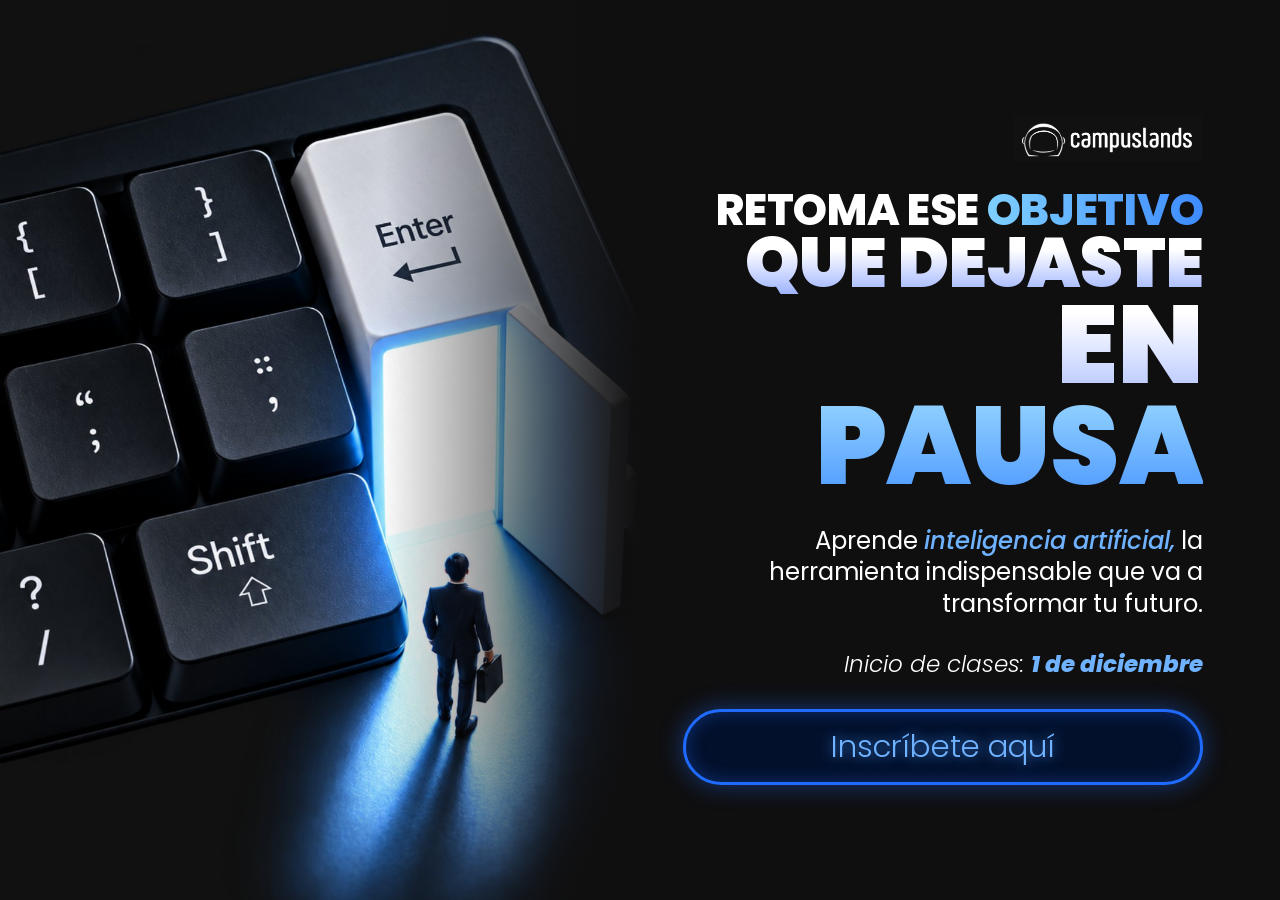
<file: index.html>
<!DOCTYPE html>
<html lang="es">
<head>
  <meta charset="UTF-8">
  <meta name="viewport" content="width=device-width, initial-scale=1.0">
  <title>Retoma ese objetivo que dejaste en pausa | Campuslands</title>
  <meta name="description" content="Aprende inteligencia artificial con Campuslands. Inicio de clases: 1 de diciembre.">

  <link rel="preconnect" href="https://fonts.googleapis.com">
  <link rel="preconnect" href="https://fonts.gstatic.com" crossorigin>
  <link href="https://fonts.googleapis.com/css2?family=Poppins:ital,wght@0,300;0,400;0,500;0,800;0,900;1,300;1,500;1,800&display=swap" rel="stylesheet">
  <link rel="stylesheet" href="./style.css">
</head>
<body>

  <main class="hero">

    <div class="hero__media">
      <img src="./teclado.jpg" alt="Una persona pequeña camina hacia una puerta iluminada que se abre en la tecla Enter de un teclado">
      <div class="hero__fade"></div>
    </div>

    <div class="hero__content">
      <img class="hero__logo" src="./logo.png" alt="Campuslands">

      <h1 class="hero__title">
        <span class="hero__line hero__line--1">Retoma ese <span class="grad-blue">objetivo</span></span>
        <span class="hero__line hero__line--2 grad-white">que dejaste</span>
        <span class="hero__line hero__line--3"><span class="grad-white">en</span> <span class="grad-sky">pausa</span></span>
      </h1>

      <p class="hero__text">
        Aprende <em>inteligencia artificial,</em> la herramienta indispensable que va a transformar tu futuro.
      </p>

      <p class="hero__date">
        Inicio de clases: <strong>1 de diciembre</strong>
      </p>

      <!-- Reemplaza el # por el enlace real del formulario de inscripción -->
      <a class="hero__cta" href="https://wa.me/573244612055">Inscríbete aquí</a>
    </div>

  </main>

</body>
</html>
</file>
<file: style.css>
/* ==========================================
   Campuslands — Retoma ese objetivo
   ========================================== */

:root {
  --bg: #0f0f10;
  --white: #ffffff;
  --blue: #6fb2ff;
  --blue-strong: #1f6bff;
  --blue-deep: #03102b;
}

*,
*::before,
*::after {
  box-sizing: border-box;
}

html,
body {
  margin: 0;
  padding: 0;
}

body {
  background: var(--bg);
  color: var(--white);
  font-family: 'Poppins', sans-serif;
  -webkit-font-smoothing: antialiased;
}

/* ---------- Estructura principal ---------- */

.hero {
  min-height: 100vh;
  display: grid;
  grid-template-columns: minmax(0, 1fr) minmax(0, 1fr);
  align-items: center;
  overflow: hidden;
}

/* ---------- Imagen ---------- */

.hero__media {
  position: relative;
  align-self: stretch;
  min-height: 520px;
}

.hero__media img {
  position: absolute;
  inset: 0;
  width: 100%;
  height: 100%;
  object-fit: cover;
  object-position: left center;
}

.hero__fade {
  position: absolute;
  inset: 0;
  background: linear-gradient(90deg, rgba(15, 15, 16, 0) 60%, var(--bg) 100%);
}

/* ---------- Contenido ---------- */

.hero__content {
  padding: 64px clamp(24px, 6vw, 96px) 64px 24px;
  display: flex;
  flex-direction: column;
  align-items: flex-end;
  text-align: right;
  gap: 28px;
}

.hero__logo {
  width: 190px;
  height: auto;
}

/* ---------- Titular ---------- */

.hero__title {
  margin: 0;
  line-height: 0.92;
  letter-spacing: -0.01em;
  font-weight: 900;
  text-transform: uppercase;
}

.hero__line {
  display: block;
}

.hero__line--1 {
  font-size: clamp(28px, 3.4vw, 58px);
  font-weight: 800;
}

.hero__line--2 {
  font-size: clamp(44px, 5.4vw, 92px);
}

.hero__line--3 {
  font-size: clamp(70px, 8.6vw, 148px);
}

/* Degradados de texto */
.grad-blue,
.grad-white,
.grad-sky {
  -webkit-background-clip: text;
  background-clip: text;
  color: transparent;
}

.grad-blue {
  background-image: linear-gradient(90deg, #7fd0ff, #3d8bff);
}

.grad-white {
  background-image: linear-gradient(180deg, #ffffff 30%, #9fb4ff 100%);
}

.grad-sky {
  background-image: linear-gradient(180deg, #a8e4ff 0%, #3d8bff 100%);
}

/* ---------- Textos ---------- */

.hero__text {
  margin: 0;
  max-width: 560px;
  font-size: clamp(18px, 1.9vw, 30px);
  line-height: 1.3;
  font-weight: 400;
}

.hero__text em {
  color: var(--blue);
  font-weight: 500;
}

.hero__date {
  margin: 0;
  font-size: clamp(18px, 1.8vw, 28px);
  font-weight: 300;
  font-style: italic;
}

.hero__date strong {
  font-weight: 800;
  color: var(--blue);
}

/* ---------- Botón ---------- */

.hero__cta {
  display: inline-flex;
  align-items: center;
  justify-content: center;
  min-height: 64px;
  min-width: min(100%, 520px);
  padding: 12px 40px;
  border: 3px solid var(--blue-strong);
  border-radius: 999px;
  background: var(--blue-deep);
  color: var(--blue);
  font-family: inherit;
  font-size: clamp(22px, 2.4vw, 38px);
  font-weight: 300;
  text-decoration: none;
  text-shadow: 0 0 14px rgba(70, 150, 255, 0.9);
  box-shadow:
    0 0 24px rgba(31, 107, 255, 0.45),
    inset 0 0 18px rgba(31, 107, 255, 0.35);
  transition: transform 0.2s ease, box-shadow 0.2s ease, color 0.2s ease;
}

.hero__cta:hover {
  color: #bfe0ff;
  transform: translateY(-2px);
  box-shadow:
    0 0 40px rgba(31, 107, 255, 0.7),
    inset 0 0 22px rgba(31, 107, 255, 0.45);
}

.hero__cta:focus-visible {
  outline: 3px solid var(--white);
  outline-offset: 4px;
}

/* ==========================================
   Celular — formato vertical 9:16
   ========================================== */

@media (max-width: 760px) {
  .hero {
    grid-template-columns: minmax(0, 1fr);
    align-items: start;
    min-height: 100vh;
    min-height: 100svh;
    max-width: min(100vw, calc(100svh * 9 / 16));
    margin: 0 auto;
  }

  .hero__media {
    min-height: 0;
    aspect-ratio: 1 / 0.82;
  }

  .hero__media img {
    object-position: 62% 30%;
  }

  .hero__fade {
    background: linear-gradient(180deg, rgba(15, 15, 16, 0) 55%, var(--bg) 100%);
  }

  .hero__content {
    position: relative;
    align-items: center;
    text-align: center;
    padding: 0 20px 36px;
    margin-top: -28px;
    gap: 18px;
  }

  .hero__logo {
    order: -1;
    width: 150px;
  }

  .hero__line--1 { font-size: clamp(20px, 6.4vw, 30px); }
  .hero__line--2 { font-size: clamp(34px, 11vw, 52px); }
  .hero__line--3 { font-size: clamp(56px, 18vw, 86px); }

  .hero__text,
  .hero__date {
    font-size: 18px;
  }

  .hero__cta {
    min-width: 0;
    width: 100%;
    min-height: 58px;
    font-size: 24px;
  }
}
</file>
